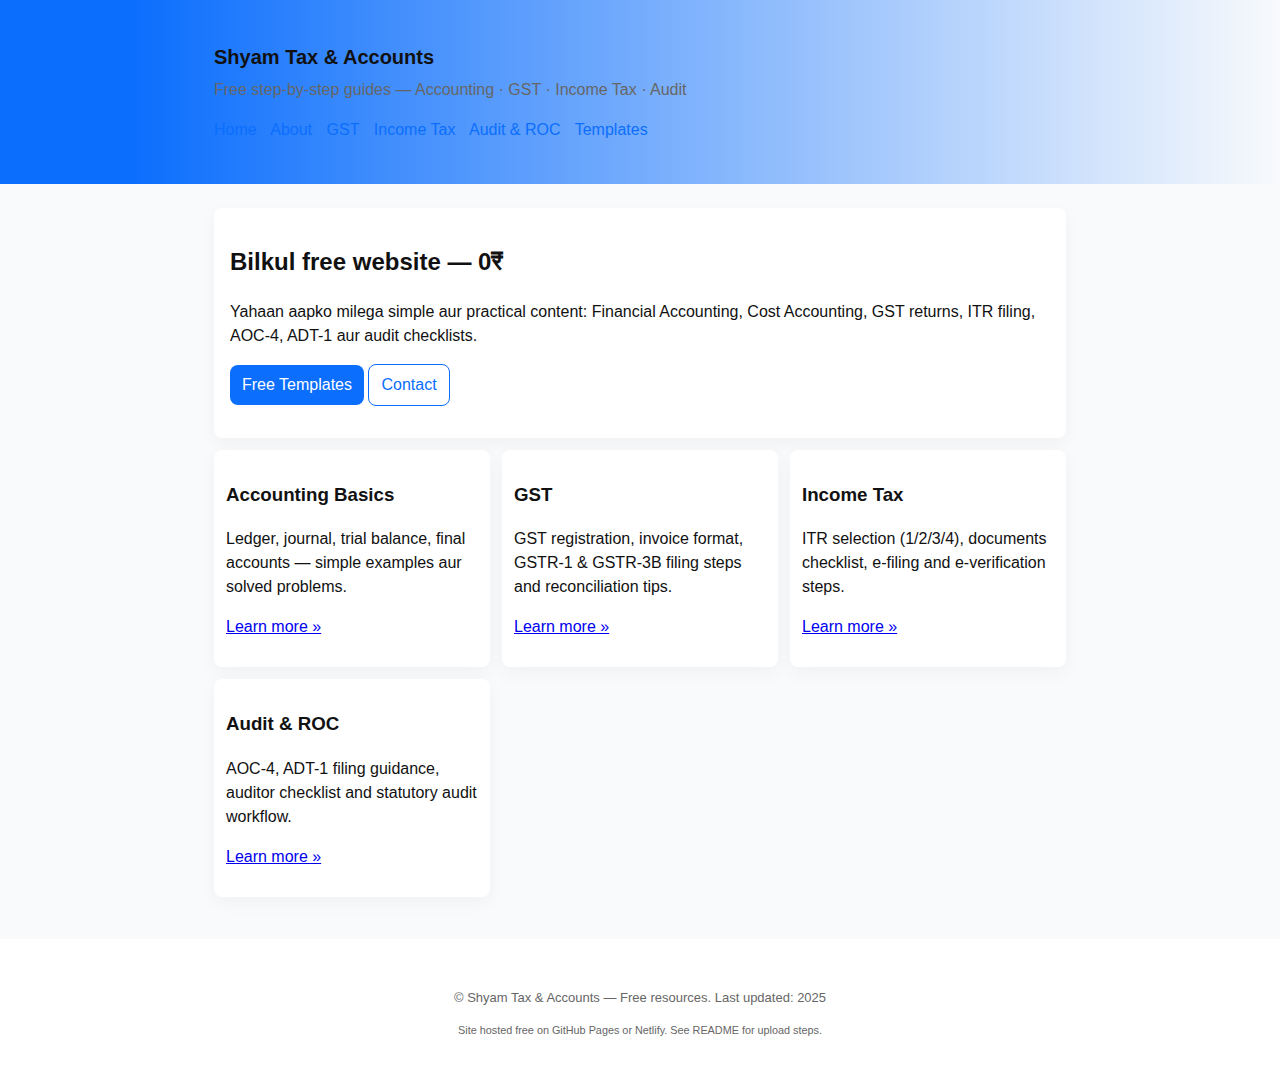
<file: index.html>
<!doctype html>
<html lang="hi">
<head>
  <meta charset="utf-8">
  <meta name="viewport" content="width=device-width,initial-scale=1">
  <title>Shyam - Free Tax & Accounts Guide</title>
  <link rel="stylesheet" href="assets/style.css">
</head>
<body>
  <header class="site-header">
    <div class="container">
      <h1>Shyam Tax & Accounts</h1>
      <p class="tag">Free step-by-step guides — Accounting · GST · Income Tax · Audit</p>
      <nav class="nav">
        <a href="index.html">Home</a>
        <a href="about.html">About</a>
        <a href="gst.html">GST</a>
        <a href="tax.html">Income Tax</a>
        <a href="audit.html">Audit & ROC</a>
        <a href="templates.html">Templates</a>
      </nav>
    </div>
  </header>

  <main class="container">
    <section class="hero">
      <h2>Bilkul free website — 0₹</h2>
      <p>Yahaan aapko milega simple aur practical content: Financial Accounting, Cost Accounting, GST returns, ITR filing, AOC-4, ADT-1 aur audit checklists.</p>
      <p class="cta"><a class="btn" href="templates.html">Free Templates</a> <a class="btn ghost" href="contact.html">Contact</a></p>
    </section>

    <section class="cards">
      <article class="card">
        <h3>Accounting Basics</h3>
        <p>Ledger, journal, trial balance, final accounts — simple examples aur solved problems.</p>
        <p><a href="about.html">Learn more »</a></p>
      </article>
      <article class="card">
        <h3>GST</h3>
        <p>GST registration, invoice format, GSTR-1 & GSTR-3B filing steps and reconciliation tips.</p>
        <p><a href="gst.html">Learn more »</a></p>
      </article>
      <article class="card">
        <h3>Income Tax</h3>
        <p>ITR selection (1/2/3/4), documents checklist, e-filing and e-verification steps.</p>
        <p><a href="tax.html">Learn more »</a></p>
      </article>
      <article class="card">
        <h3>Audit & ROC</h3>
        <p>AOC-4, ADT-1 filing guidance, auditor checklist and statutory audit workflow.</p>
        <p><a href="audit.html">Learn more »</a></p>
      </article>
    </section>
  </main>

  <footer class="site-footer">
    <div class="container">
      <p>© Shyam Tax & Accounts — Free resources. Last updated: 2025</p>
      <p><small>Site hosted free on GitHub Pages or Netlify. See README for upload steps.</small></p>
    </div>
  </footer>
</body>
</html>
</file>
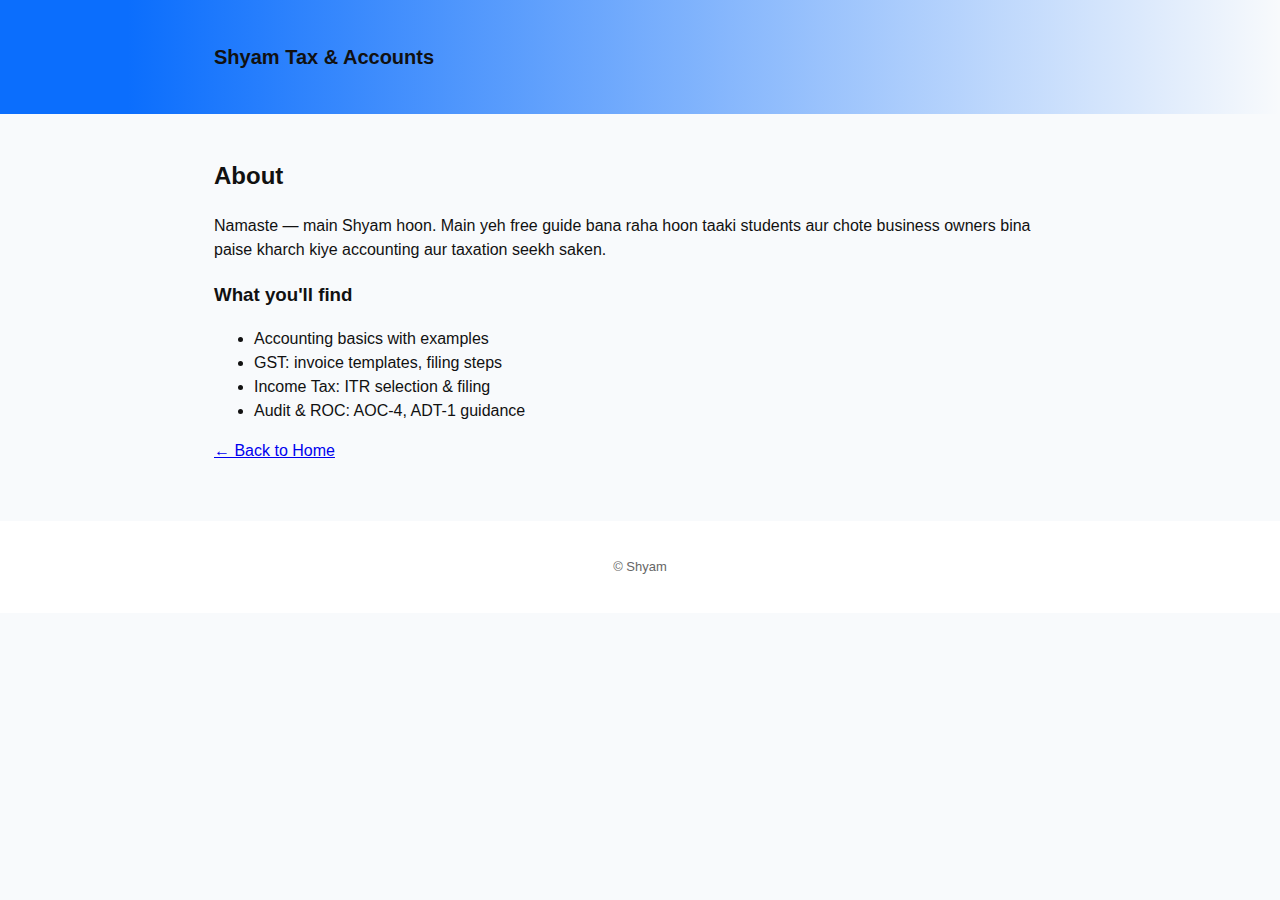
<file: about.html>
<!doctype html>
<html lang="hi">
<head><meta charset="utf-8"><meta name="viewport" content="width=device-width,initial-scale=1">
<title>About — Shyam Tax & Accounts</title>
<link rel="stylesheet" href="assets/style.css"></head>
<body>
  <header class="site-header"><div class="container"><h1>Shyam Tax & Accounts</h1></div></header>
  <main class="container">
    <h2>About</h2>
    <p>Namaste — main Shyam hoon. Main yeh free guide bana raha hoon taaki students aur chote business owners bina paise kharch kiye accounting aur taxation seekh saken.</p>
    <h3>What you'll find</h3>
    <ul>
      <li>Accounting basics with examples</li>
      <li>GST: invoice templates, filing steps</li>
      <li>Income Tax: ITR selection & filing</li>
      <li>Audit & ROC: AOC-4, ADT-1 guidance</li>
    </ul>
    <p><a href="index.html">← Back to Home</a></p>
  </main>
  <footer class="site-footer"><div class="container">© Shyam</div></footer>
</body>
</html>
</file>
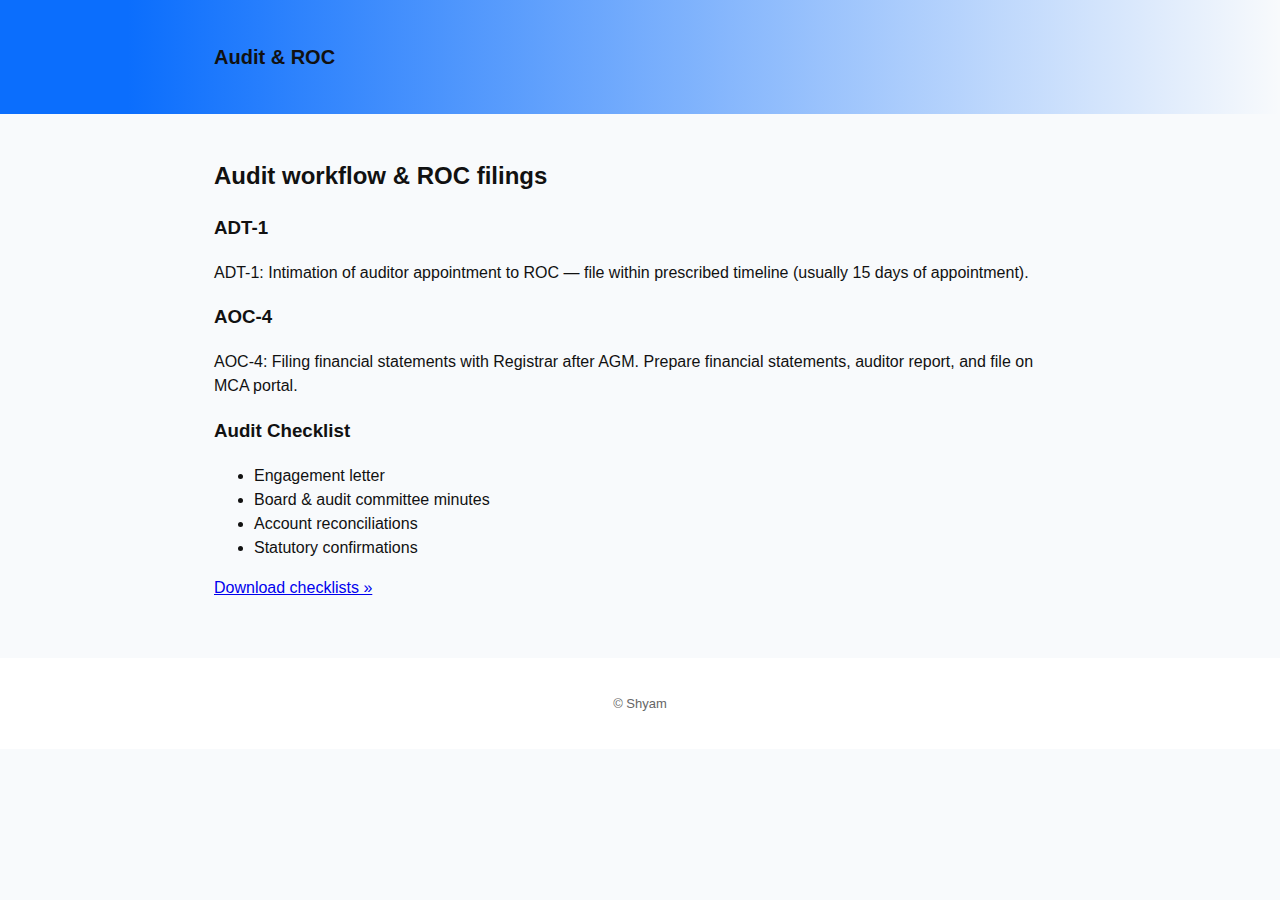
<file: audit.html>
<!doctype html>
<html lang="hi">
<head><meta charset="utf-8"><meta name="viewport" content="width=device-width,initial-scale=1">
<title>Audit & ROC — Shyam</title><link rel="stylesheet" href="assets/style.css"></head>
<body>
  <header class="site-header"><div class="container"><h1>Audit & ROC</h1></div></header>
  <main class="container">
    <h2>Audit workflow & ROC filings</h2>
    <h3>ADT-1</h3>
    <p>ADT-1: Intimation of auditor appointment to ROC — file within prescribed timeline (usually 15 days of appointment).</p>
    <h3>AOC-4</h3>
    <p>AOC-4: Filing financial statements with Registrar after AGM. Prepare financial statements, auditor report, and file on MCA portal.</p>
    <h3>Audit Checklist</h3>
    <ul>
      <li>Engagement letter</li>
      <li>Board & audit committee minutes</li>
      <li>Account reconciliations</li>
      <li>Statutory confirmations</li>
    </ul>
    <p><a href="templates.html">Download checklists &raquo;</a></p>
  </main>
  <footer class="site-footer"><div class="container">© Shyam</div></footer>
</body>
</html>
</file>
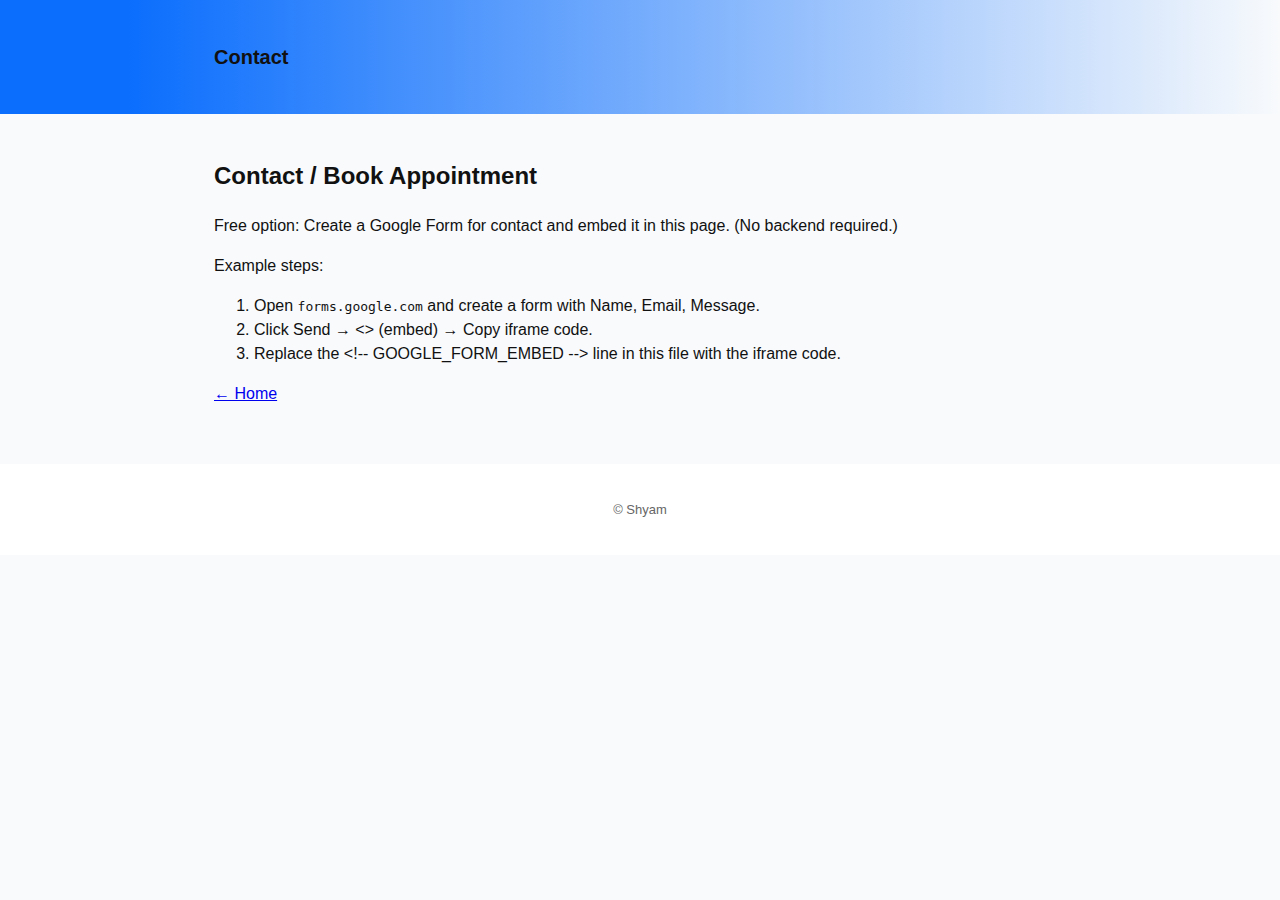
<file: contact.html>
<!doctype html>
<html lang="hi">
<head><meta charset="utf-8"><meta name="viewport" content="width=device-width,initial-scale=1">
<title>Contact — Shyam</title><link rel="stylesheet" href="assets/style.css"></head>
<body>
  <header class="site-header"><div class="container"><h1>Contact</h1></div></header>
  <main class="container">
    <h2>Contact / Book Appointment</h2>
    <p>Free option: Create a Google Form for contact and embed it in this page. (No backend required.)</p>
    <p>Example steps:</p>
    <ol>
      <li>Open <code>forms.google.com</code> and create a form with Name, Email, Message.</li>
      <li>Click Send → &lt;&gt; (embed) → Copy iframe code.</li>
      <li>Replace the &lt;!-- GOOGLE_FORM_EMBED --&gt; line in this file with the iframe code.</li>
    </ol>
    <p><a href="index.html">← Home</a></p>
  </main>
  <footer class="site-footer"><div class="container">© Shyam</div></footer>
</body>
</html>
</file>
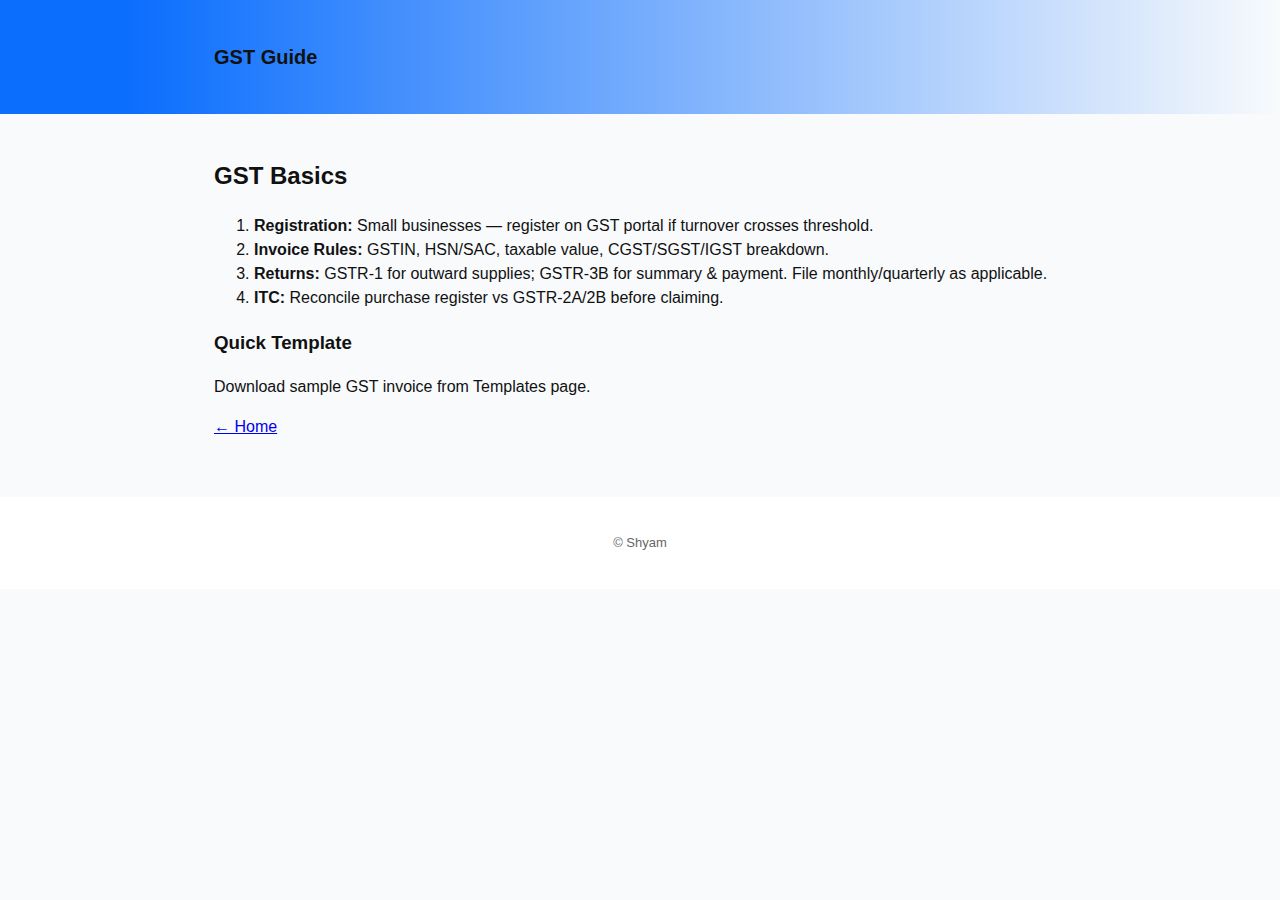
<file: gst.html>
<!doctype html>
<html lang="hi">
<head><meta charset="utf-8"><meta name="viewport" content="width=device-width,initial-scale=1">
<title>GST Guide — Shyam</title><link rel="stylesheet" href="assets/style.css"></head>
<body>
  <header class="site-header"><div class="container"><h1>GST Guide</h1></div></header>
  <main class="container">
    <h2>GST Basics</h2>
    <ol>
      <li><strong>Registration:</strong> Small businesses  — register on GST portal if turnover crosses threshold.</li>
      <li><strong>Invoice Rules:</strong> GSTIN, HSN/SAC, taxable value, CGST/SGST/IGST breakdown.</li>
      <li><strong>Returns:</strong> GSTR-1 for outward supplies; GSTR-3B for summary & payment. File monthly/quarterly as applicable.</li>
      <li><strong>ITC:</strong> Reconcile purchase register vs GSTR-2A/2B before claiming.</li>
    </ol>
    <h3>Quick Template</h3>
    <p>Download sample GST invoice from Templates page.</p>
    <p><a href="index.html">← Home</a></p>
  </main>
  <footer class="site-footer"><div class="container">© Shyam</div></footer>
</body>
</html>
</file>
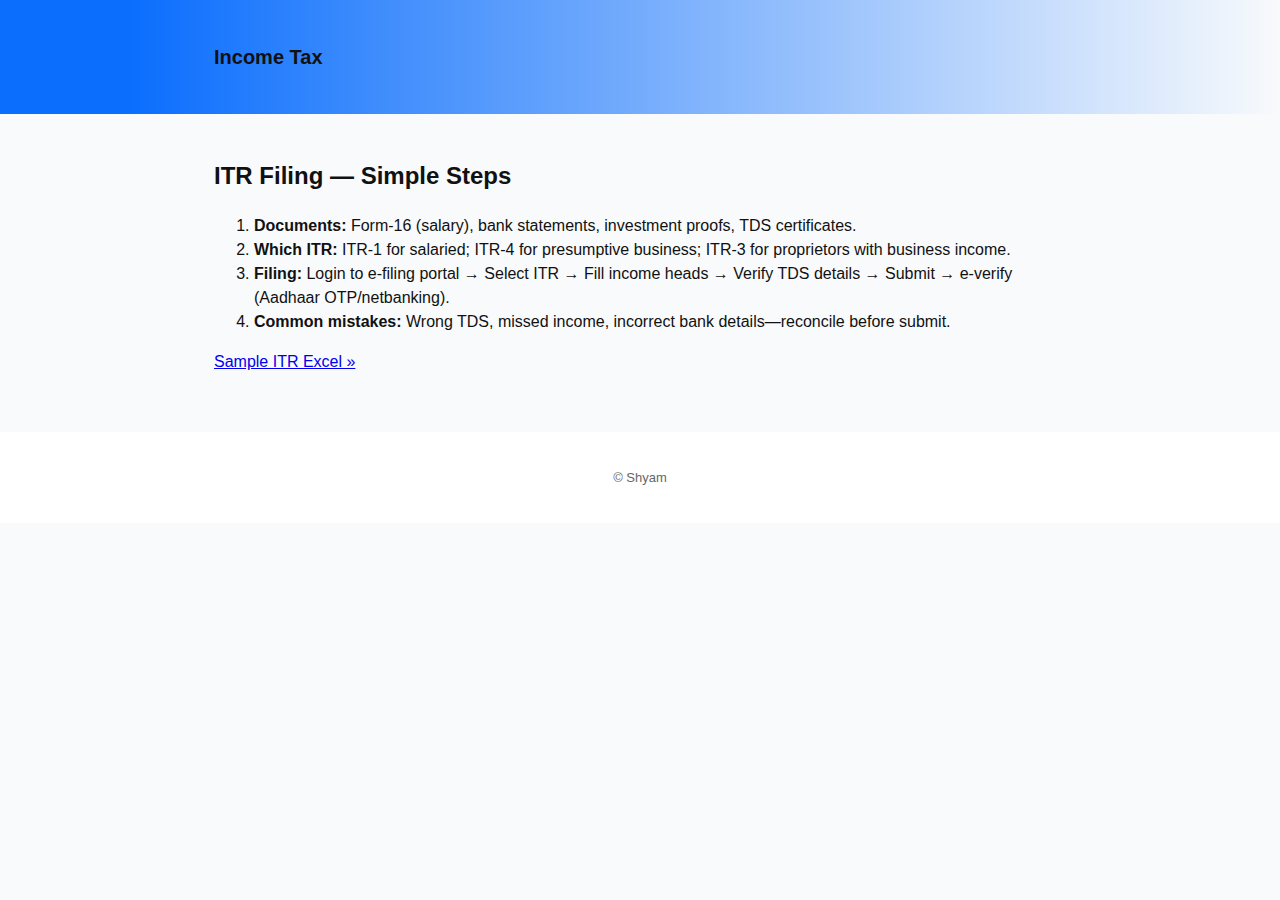
<file: tax.html>
<!doctype html>
<html lang="hi">
<head><meta charset="utf-8"><meta name="viewport" content="width=device-width,initial-scale=1">
<title>Income Tax Guide — Shyam</title><link rel="stylesheet" href="assets/style.css"></head>
<body>
  <header class="site-header"><div class="container"><h1>Income Tax</h1></div></header>
  <main class="container">
    <h2>ITR Filing — Simple Steps</h2>
    <ol>
      <li><strong>Documents:</strong> Form-16 (salary), bank statements, investment proofs, TDS certificates.</li>
      <li><strong>Which ITR:</strong> ITR-1 for salaried; ITR-4 for presumptive business; ITR-3 for proprietors with business income.</li>
      <li><strong>Filing:</strong> Login to e-filing portal → Select ITR → Fill income heads → Verify TDS details → Submit → e-verify (Aadhaar OTP/netbanking).</li>
      <li><strong>Common mistakes:</strong> Wrong TDS, missed income, incorrect bank details—reconcile before submit.</li>
    </ol>
    <p><a href="templates.html">Sample ITR Excel &raquo;</a></p>
  </main>
  <footer class="site-footer"><div class="container">© Shyam</div></footer>
</body>
</html>
</file>
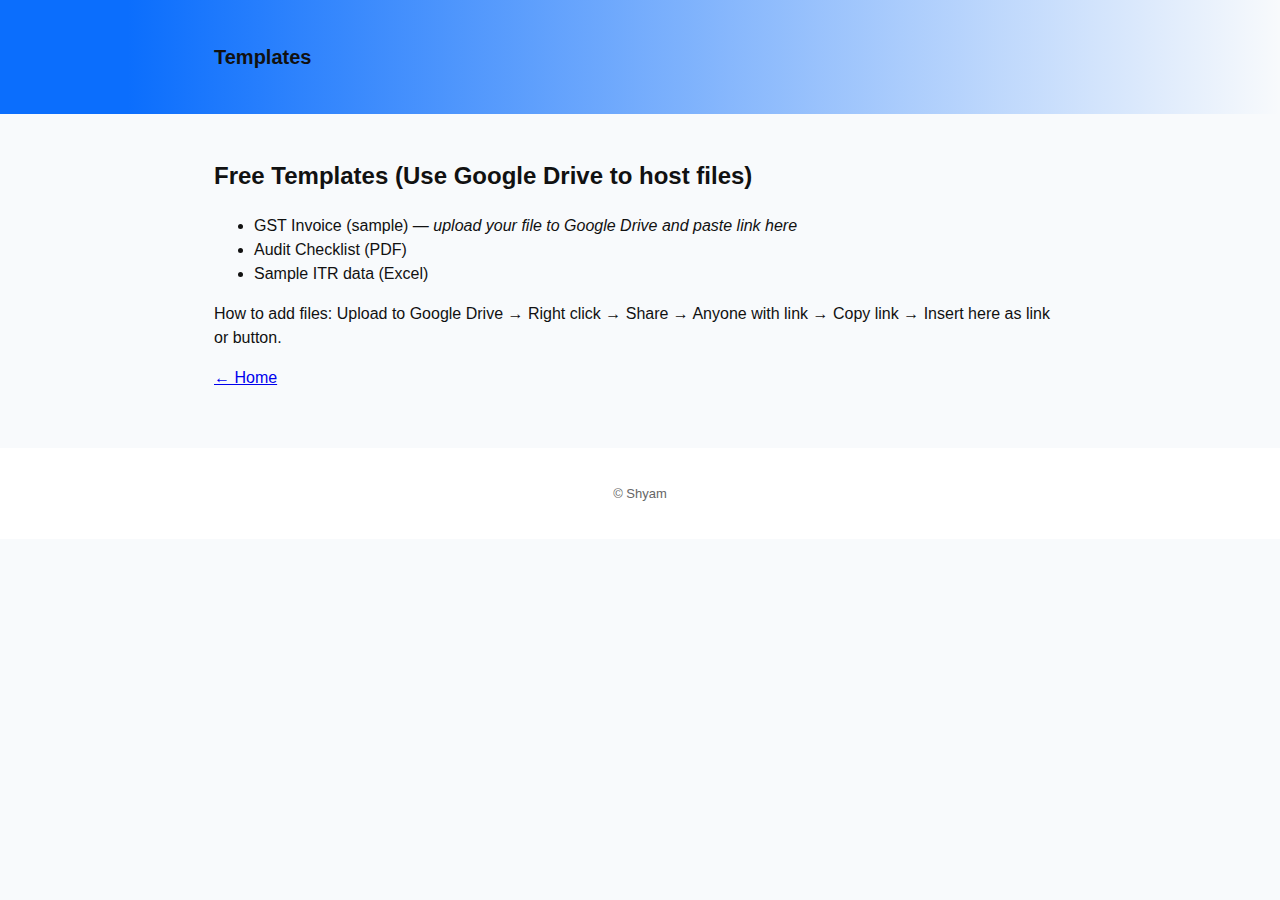
<file: templates.html>
<!doctype html>
<html lang="hi">
<head><meta charset="utf-8"><meta name="viewport" content="width=device-width,initial-scale=1">
<title>Templates — Shyam</title><link rel="stylesheet" href="assets/style.css"></head>
<body>
  <header class="site-header"><div class="container"><h1>Templates</h1></div></header>
  <main class="container">
    <h2>Free Templates (Use Google Drive to host files)</h2>
    <ul>
      <li>GST Invoice (sample) — <em>upload your file to Google Drive and paste link here</em></li>
      <li>Audit Checklist (PDF)</li>
      <li>Sample ITR data (Excel)</li>
    </ul>
    <p>How to add files: Upload to Google Drive → Right click → Share → Anyone with link → Copy link → Insert here as link or button.</p>
    <p><a href="index.html">← Home</a></p>
  </main>
  <footer class="site-footer"><div class="container">© Shyam</div></footer>
</body>
</html>
</file>
<file: assets/style.css>
/* Simple responsive styling */
:root{--accent:#0b6efd;--bg:#f8fafc;--card:#fff;--muted:#666}
*{box-sizing:border-box}
body{font-family:Arial,Helvetica,sans-serif;margin:0;background:var(--bg);color:#111;line-height:1.5}
.container{max-width:900px;margin:0 auto;padding:18px}
.site-header{background:linear-gradient(90deg,var(--accent)10%,transparent);padding:18px 0}
.site-header h1{margin:0;font-size:20px}
.tag{color:var(--muted);margin-top:6px}
.nav{margin-top:8px}
.nav a{margin-right:10px;color:var(--accent);text-decoration:none}
.hero{background:var(--card);padding:16px;border-radius:8px;box-shadow:0 6px 18px rgba(10,10,10,0.04)}
.cards{display:grid;grid-template-columns:repeat(auto-fit,minmax(220px,1fr));gap:12px;margin-top:12px}
.card{background:var(--card);padding:12px;border-radius:8px;box-shadow:0 6px 18px rgba(10,10,10,0.04)}
.btn{display:inline-block;padding:8px 12px;border-radius:8px;background:var(--accent);color:#fff;text-decoration:none}
.ghost{background:transparent;color:var(--accent);border:1px solid var(--accent)}
.site-footer{background:#fff;padding:12px;margin-top:18px;text-align:center;color:var(--muted);font-size:13px}
@media(min-width:700px){.container{padding:24px}}
</file>
